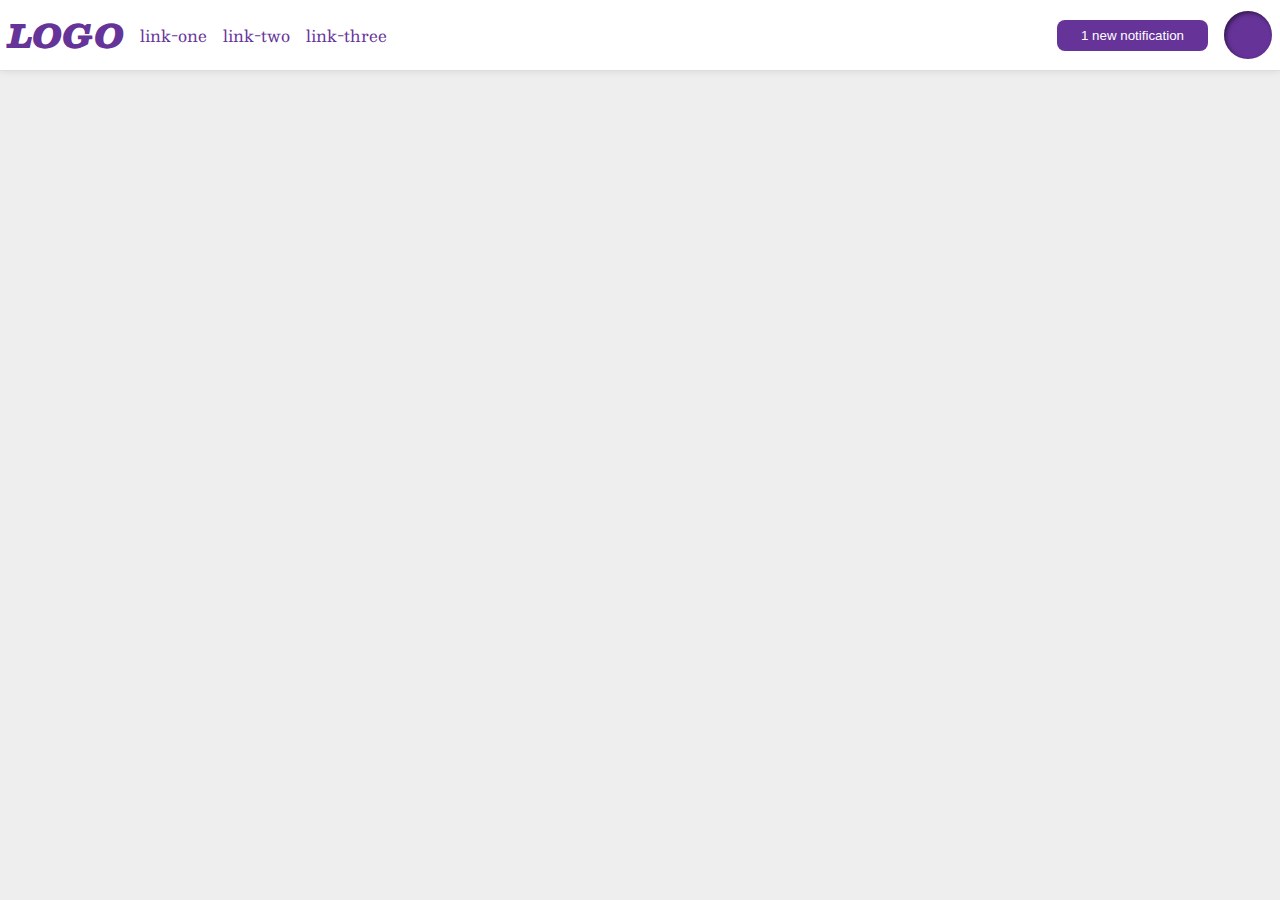
<file: flex/03-flex-header-2/index.html>
<!DOCTYPE html>
<html lang="en">
  <head>
    <meta charset="UTF-8">
    <meta http-equiv="X-UA-Compatible" content="IE=edge">
    <meta name="viewport" content="width=device-width, initial-scale=1.0">
    <title>Flex Header 2</title>
    <link rel="stylesheet" href="style.css">
  </head>
  <body>
    <div class="header">
      <div class="left">
        <div class="logo">
          LOGO
        </div>
        <ul class="links">
          <li><a href="google.com">link-one</a></li>
          <li><a href="google.com">link-two</a></li>
          <li><a href="google.com">link-three</a></li>
        </ul>
      </div>
      <div class="right">
        <button class="notifications">
          1 new notification
        </button>
      <div class="profile-image"></div>
    </div>
   </div>
  </body>
</html>
</file>
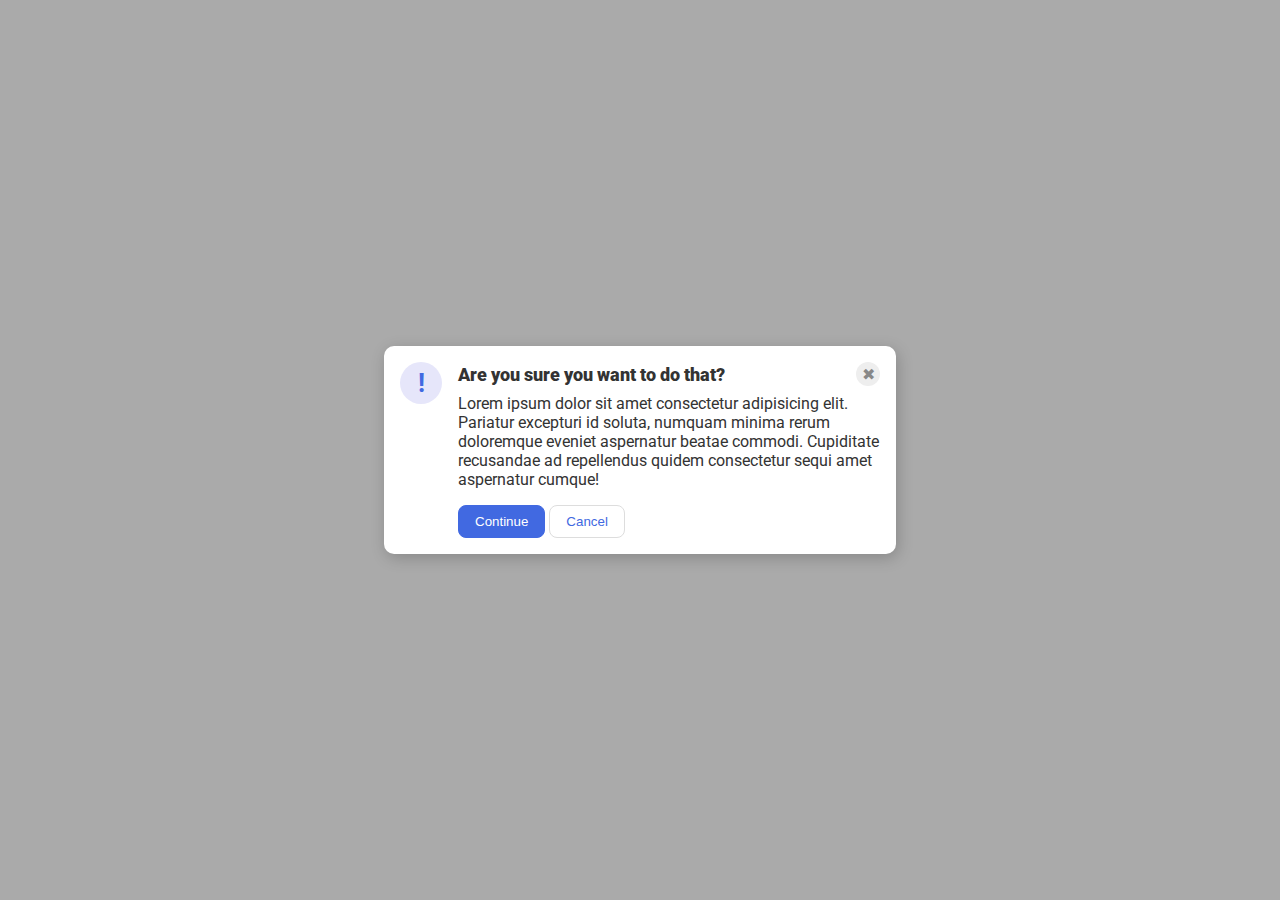
<file: flex/05-flex-modal/index.html>
<!DOCTYPE html>
<html lang="en">
  <head>
    <meta charset="UTF-8">
    <meta http-equiv="X-UA-Compatible" content="IE=edge">
    <meta name="viewport" content="width=device-width, initial-scale=1.0">
    <link rel="stylesheet" href="style.css">
    <title>Modal</title>
  </head>
  <body>
    <div class="modal">
      <div class="icon">!</div>
      <div class="container">
      <div class="header"><strong>Are you sure you want to do that?</strong>
        <div class="close-button">✖</div>
      </div>
      <div class="text">Lorem ipsum dolor sit amet consectetur adipisicing elit. Pariatur excepturi id soluta, numquam minima rerum doloremque eveniet aspernatur beatae commodi. Cupiditate recusandae ad repellendus quidem consectetur sequi amet aspernatur cumque!</div>
      <button class="continue">Continue</button>
      <button class="cancel">Cancel</button>
      </div>
    </div>
  </body>
</html>
</file>
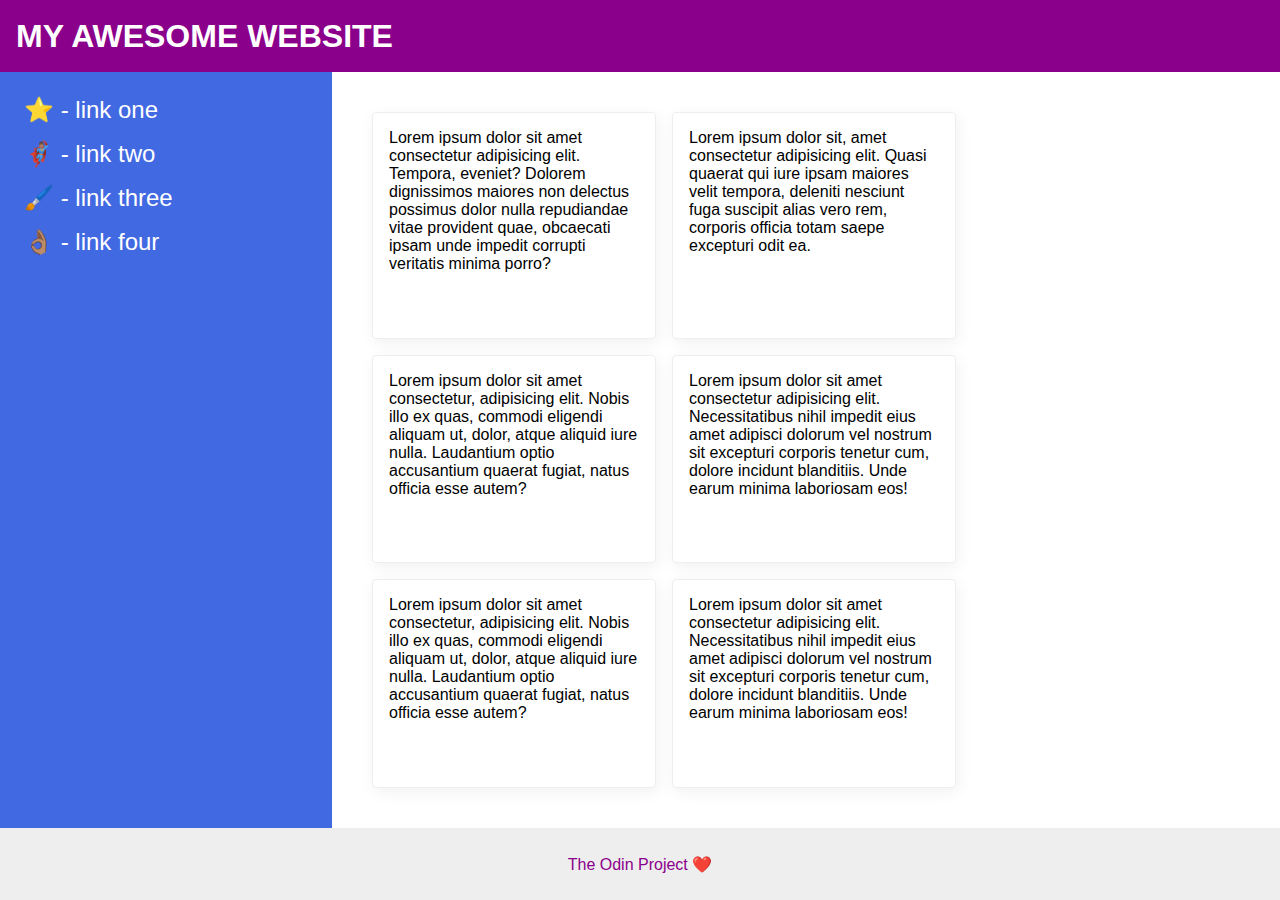
<file: flex/07-flex-layout-2/index.html>
<!DOCTYPE html>
<html lang="en">
  <head>
    <meta charset="UTF-8">
    <meta http-equiv="X-UA-Compatible" content="IE=edge">
    <meta name="viewport" content="width=device-width, initial-scale=1.0">
    <title>The Holy Grail</title>
    <link rel="stylesheet" href="style.css">
  </head>
  <body>
    <div class="header">
      MY AWESOME WEBSITE
    </div>
  <div class="main">    
    <div class="sidebar">
      <ul>
        <li><a href="#">⭐ - link one</a></li>
        <li><a href="#">🦸🏽‍♂️ - link two</a></li>
        <li><a href="#">🖌️ - link three</a></li>
        <li><a href="#">👌🏽 - link four</a></li>
      </ul>
    </div>
  <div class="article">
    <div class="card">Lorem ipsum dolor sit amet consectetur adipisicing elit. Tempora, eveniet? Dolorem dignissimos maiores non delectus possimus dolor nulla repudiandae vitae provident quae, obcaecati ipsam unde impedit corrupti veritatis minima porro?</div>
    <div class="card">Lorem ipsum dolor sit, amet consectetur adipisicing elit. Quasi quaerat qui iure ipsam maiores velit tempora, deleniti nesciunt fuga suscipit alias vero rem, corporis officia totam saepe excepturi odit ea.</div>
    <div class="card">Lorem ipsum dolor sit amet consectetur, adipisicing elit. Nobis illo ex quas, commodi eligendi aliquam ut, dolor, atque aliquid iure nulla. Laudantium optio accusantium quaerat fugiat, natus officia esse autem?</div>
    <div class="card">Lorem ipsum dolor sit amet consectetur adipisicing elit. Necessitatibus nihil impedit eius amet adipisci dolorum vel nostrum sit excepturi corporis tenetur cum, dolore incidunt blanditiis. Unde earum minima laboriosam eos!</div>
    <div class="card">Lorem ipsum dolor sit amet consectetur, adipisicing elit. Nobis illo ex quas, commodi eligendi aliquam ut, dolor, atque aliquid iure nulla. Laudantium optio accusantium quaerat fugiat, natus officia esse autem?</div>
    <div class="card">Lorem ipsum dolor sit amet consectetur adipisicing elit. Necessitatibus nihil impedit eius amet adipisci dolorum vel nostrum sit excepturi corporis tenetur cum, dolore incidunt blanditiis. Unde earum minima laboriosam eos!</div>
  </div>
  </div>  
    <div class="footer">
      The Odin Project ❤️
    </div>
  </body>
</html>
</file>
<file: flex/03-flex-header-2/style.css>
/* this is some magical font-importing.  
you'll learn about it later. */
@import url('https://fonts.googleapis.com/css2?family=Besley:ital,wght@0,400;1,900&display=swap');

body {
  margin: 0;
  background: #eee;
  font-family: Besley, serif;
}

.header {
  background: white;
  border-bottom: 1px solid #ddd;
  box-shadow: 0 0 8px rgba(0,0,0,.1);
}

.profile-image {
  background: rebeccapurple;
  box-shadow: inset 2px 2px 4px rgba(0,0,0,.5);
  border-radius: 50%;
  width: 48px;
  height: 48px;
}

.logo {
  color: rebeccapurple;
  font-size: 32px;
  font-weight: 900;
  font-style: italic;
}


button {
  border: none;
  border-radius: 8px;
  background: rebeccapurple;
  color: white;
  padding: 8px 24px;
}

a {
  /* this removes the line under our links */
  text-decoration: none;
  color: rebeccapurple;
}

ul {
  list-style-type: none;
}

.header {
  display: flex;
  justify-content: space-between;
  padding: 8px;
}

ul {
  display: flex;
  margin: 0;
  padding: 0;
  gap: 16px;
}

.left, .right {
  display: flex;
  align-items: center;
  gap: 16px;
}
</file>
<file: flex/05-flex-modal/style.css>
@import url('https://fonts.googleapis.com/css2?family=Roboto:wght@400;700&display=swap');

html, body {
  height: 100%;
}

body {
  font-family: Roboto, sans-serif;
  margin: 0;
  background: #aaa;
  color: #333;
  /* I'll give you this one for free lol */
  display: flex;
  align-items: center;
  justify-content: center;
}

.modal {
  background: white;
  width: 480px;
  border-radius: 10px;
  box-shadow: 2px 4px 16px rgba(0,0,0,.2);
  display: flex;
  gap: 16px;
  padding: 16px;
}

.icon {
  color: royalblue;
  font-size: 26px;
  font-weight: 700;
  background: lavender;
  width: 42px;
  height: 42px;
  border-radius: 50%;
  display: flex;
  align-items: center;
  justify-content: center;
  flex-shrink: 0;
}

.close-button {
  background: #eee;
  border-radius: 50%;
  color: #888;
  font-weight: 400;
  font-size: 16px;
  height: 24px;
  width: 24px;
  display: flex;
  align-items: center;
  justify-content: center;
}

button {
  padding: 8px 16px;
  border-radius: 8px;
}

button.continue {
  background: royalblue;
  border: 1px solid royalblue;
  color: white;
}

button.cancel {
  background: white;
  border: 1px solid #ddd;
  color: royalblue;
}

.text {
  margin-bottom: 16px;
}

.header {
  display: flex;
  align-items: center;
  justify-content: space-between;
  font-size: 18px;
  font-weight: 700;
  margin-bottom: 8px;
}
</file>
<file: flex/07-flex-layout-2/style.css>
body {
  font-family: -apple-system, BlinkMacSystemFont, 'Segoe UI', Roboto, Oxygen, Ubuntu, Cantarell, 'Open Sans', 'Helvetica Neue', sans-serif;
  margin: 0;
  min-height: 100vh;
  display: flex;
  flex-direction: column;
}

a {
  text-decoration: none;
  color: white;
}

.header {
  height: 72px;
  background: darkmagenta;
  color: white;
  font-size: 32px;
  font-weight: 900;
  display: flex;
  align-items: center;
  padding: 0 16px;
}

.footer {
  height: 72px;
  background: #eee;
  color: darkmagenta;
  display: flex;
  flex-direction: column;
  align-items: center;
  justify-content: center;
}

.sidebar {
  width: 300px;
  background: royalblue;
  display: flex;
  flex-shrink: 0;
  padding: 16px;
}

ul {
  list-style-type: none;
  margin: 0;
  padding: 0;
}

li {
  font-size: 24px;
  padding: 8px;
}

.main {
  display: flex;
  flex: 1 1 0%;
}

.article {
  display: flex;
  flex: 1;
  padding: 32px;
  flex-wrap: wrap;
}

.card {
  border: 1px solid #eee;
  box-shadow: 2px 4px 16px rgba(0,0,0,.06);
  border-radius: 4px;
  padding: 16px;
  width: 250px;
  margin: 8px;
}
</file>
